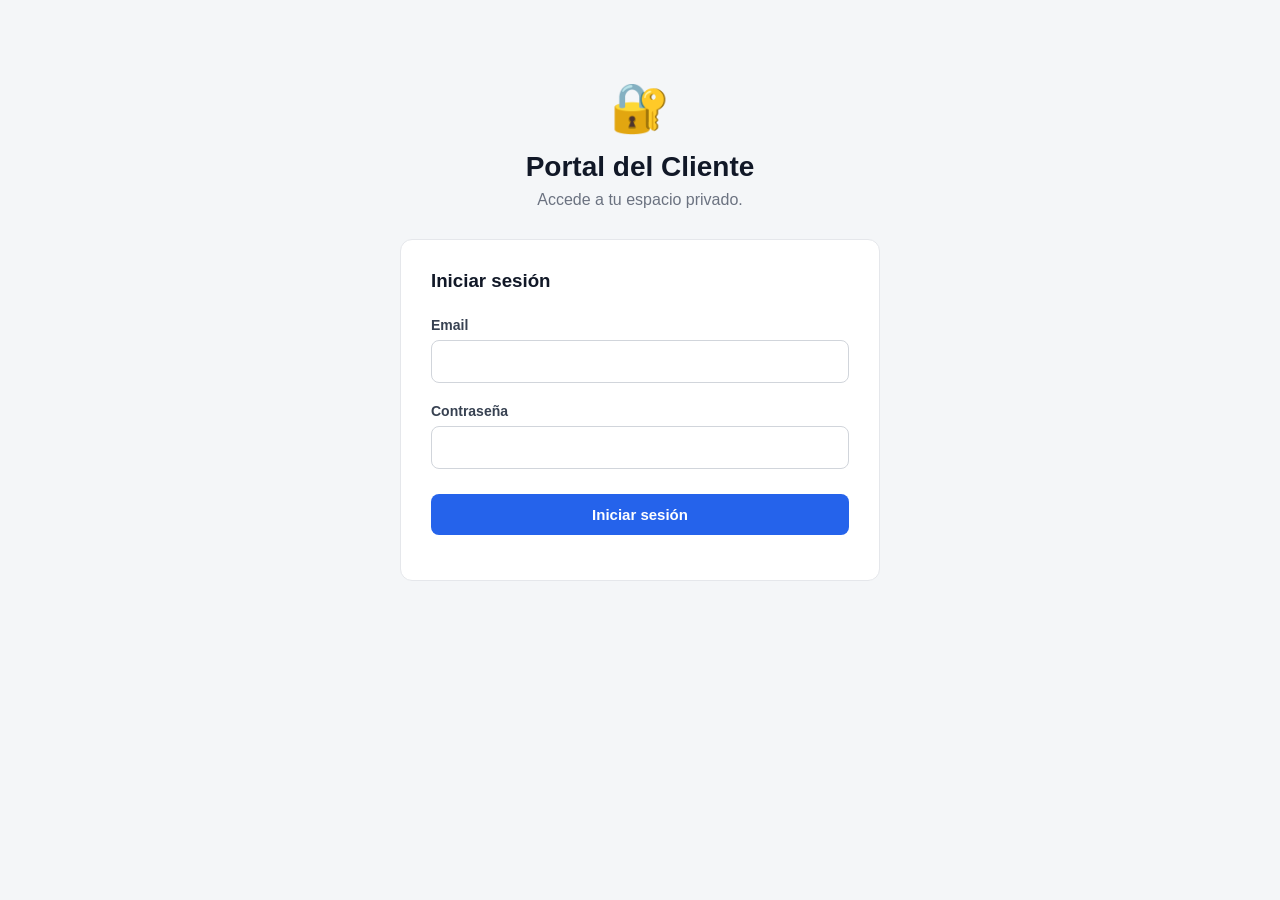
<file: index.html>
<!DOCTYPE html>
<html lang="es">

<head>

  <meta charset="UTF-8">

  <meta
    name="viewport"
    content="width=device-width, initial-scale=1.0"
  >

  <title>Portal del Cliente</title>

  <link
    rel="stylesheet"
    href="css/estilos.css"
  >

</head>


<body>


  <!-- =====================================================
       CABECERA
       ===================================================== -->

  <header class="portal-header">

    <div class="portal-header-left">

      <h1>
        Portal del Cliente
      </h1>

      <p id="usuarioCabecera">
        Cargando...
      </p>

    </div>


    <div class="portal-header-right">

      <button
        id="cerrarSesion"
        class="btn btn-danger"
        type="button"
      >
        Cerrar sesión
      </button>

    </div>

  </header>



  <!-- =====================================================
       CONTENIDO PRINCIPAL
       ===================================================== -->

  <main class="portal-container">


    <!-- ===================================================
         BIENVENIDA
         =================================================== -->

    <section class="welcome-section">

      <h2 id="bienvenida">
        Bienvenido
      </h2>

      <p>
        Desde aquí puedes gestionar toda la información
        relacionada con tu asesoría.
      </p>

    </section>



    <!-- ===================================================
         MÓDULOS
         =================================================== -->

    <section>

      <div class="modules-grid">


        <!-- DOCUMENTOS -->

        <a
          href="modulos/documentos/index.html"
          class="module-card"
        >

          <div>

            <div class="module-icon">
              📄
            </div>

            <h3>
              Documentos
            </h3>

            <p>
              Consulta, sube y descarga tus documentos.
            </p>

          </div>

        </a>



        <!-- TAREAS -->

        <a
          href="modulos/tareas/index.html"
          class="module-card"
        >

          <div>

            <div class="module-icon">
              ✅
            </div>

            <h3>
              Tareas
            </h3>

            <p>
              Consulta tus tareas y actualiza su estado.
            </p>

          </div>

        </a>



        <!-- AVISOS -->

        <a
          href="modulos/avisos/index.html"
          class="module-card"
        >

          <div>

            <div class="module-icon">
              🔔
            </div>

            <h3>
              Avisos
            </h3>

            <p>
              Consulta las comunicaciones de tu asesoría.
            </p>

          </div>

        </a>



        <!-- CALENDARIO -->

        <a
          href="modulos/calendario/index.html"
          class="module-card"
        >

          <div>

            <div class="module-icon">
              📅
            </div>

            <h3>
              Calendario
            </h3>

            <p>
              Consulta tus citas y próximos eventos.
            </p>

          </div>

        </a>


      </div>

    </section>



    <!-- ===================================================
         RESUMEN
         =================================================== -->

    <section class="dashboard-section">

      <h2>
        Resumen
      </h2>


      <div class="stats-grid">


        <!-- DOCUMENTOS -->

        <div class="stat-card">

          <div class="stat-card-title">
            Documentos
          </div>

          <div
            id="contadorDocumentos"
            class="stat-card-value"
          >
            -
          </div>

        </div>



        <!-- TAREAS -->

        <div class="stat-card">

          <div class="stat-card-title">
            Tareas
          </div>

          <div
            id="contadorTareas"
            class="stat-card-value"
          >
            -
          </div>

        </div>



        <!-- AVISOS -->

        <div class="stat-card">

          <div class="stat-card-title">
            Avisos no leídos
          </div>

          <div
            id="contadorAvisos"
            class="stat-card-value"
          >
            -
          </div>

        </div>



        <!-- EVENTOS -->

        <div class="stat-card">

          <div class="stat-card-title">
            Próximos eventos
          </div>

          <div
            id="contadorEventos"
            class="stat-card-value"
          >
            -
          </div>

        </div>


      </div>


      <p
        id="dashboardMessage"
        class="message"
      ></p>

    </section>


  </main>



  <!-- =====================================================
       PIE
       ===================================================== -->

  <footer class="portal-footer">

    Portal del Cliente · Kit Gestión Asesoría

  </footer>



  <!-- =====================================================
       JAVASCRIPT COMÚN
       ===================================================== -->

  <script src="js/comun.js"></script>


  <!-- =====================================================
       JAVASCRIPT DEL DASHBOARD
       ===================================================== -->

  <script>

    // =====================================================
    // COMPROBAR SESIÓN
    // =====================================================

    if (!comprobarSesion()) {

      throw new Error(
        "Sesión no válida"
      );

    }


    const usuario =
      obtenerUsuario();


    // =====================================================
    // MOSTRAR USUARIO
    // =====================================================

    document
      .getElementById(
        "usuarioCabecera"
      )
      .textContent =
        usuario.nombre;


    document
      .getElementById(
        "bienvenida"
      )
      .textContent =
        `Bienvenido, ${usuario.nombre}`;


    // =====================================================
    // CERRAR SESIÓN
    // =====================================================

    document
      .getElementById(
        "cerrarSesion"
      )
      .addEventListener(
        "click",
        cerrarSesion
      );


    // =====================================================
    // CARGAR RESUMEN
    // =====================================================

    async function cargarResumen() {

      const mensaje =
        document.getElementById(
          "dashboardMessage"
        );


      try {

        const resultados =
          await Promise.all([
            peticionAPI(
              "/api/documentos"
            ),
            peticionAPI(
              "/api/tareas"
            ),
            peticionAPI(
              "/api/cliente/avisos"
            ),
            peticionAPI(
              "/api/eventos-calendario"
            )
          ]);


        const datos =
          await Promise.all(
            resultados.map(
              respuesta =>
                respuesta.json()
            )
          );


        // =================================================
        // DOCUMENTOS
        // =================================================

        if (
          resultados[0].ok &&
          datos[0].ok &&
          Array.isArray(
            datos[0].documentos
          )
        ) {

          document
            .getElementById(
              "contadorDocumentos"
            )
            .textContent =
              datos[0].documentos.length;

        } else {

          document
            .getElementById(
              "contadorDocumentos"
            )
            .textContent =
              "-";
        }


        // =================================================
        // TAREAS
        // =================================================

        if (
          resultados[1].ok &&
          datos[1].ok &&
          Array.isArray(
            datos[1].tareas
          )
        ) {

          document
            .getElementById(
              "contadorTareas"
            )
            .textContent =
              datos[1].tareas.length;

        } else {

          document
            .getElementById(
              "contadorTareas"
            )
            .textContent =
              "-";
        }


        // =================================================
        // AVISOS
        // =================================================

        if (
          resultados[2].ok &&
          datos[2].ok &&
          Array.isArray(
            datos[2].avisos
          )
        ) {

          const avisosNoLeidos =
            datos[2].avisos.filter(
              aviso =>
                aviso.leido === false
            );


          document
            .getElementById(
              "contadorAvisos"
            )
            .textContent =
              avisosNoLeidos.length;

        } else {

          document
            .getElementById(
              "contadorAvisos"
            )
            .textContent =
              "-";
        }


        // =================================================
        // EVENTOS
        // =================================================

        if (
          resultados[3].ok &&
          datos[3].ok &&
          Array.isArray(
            datos[3].eventos
          )
        ) {

          const ahora =
            new Date();


          const proximosEventos =
            datos[3].eventos.filter(
              evento => {

                if (!evento.fechaInicio) {
                  return false;
                }


                const fechaInicio =
                  new Date(
                    evento.fechaInicio
                  );


                return (
                  !Number.isNaN(
                    fechaInicio.getTime()
                  ) &&
                  fechaInicio >= ahora
                );
              }
            );


          document
            .getElementById(
              "contadorEventos"
            )
            .textContent =
              proximosEventos.length;

        } else {

          document
            .getElementById(
              "contadorEventos"
            )
            .textContent =
              "-";
        }


      } catch (error) {

        console.error(
          "Error cargando resumen:",
          error
        );


        mensaje.textContent =
          "No se ha podido cargar el resumen del portal.";
      }
    }


    // =====================================================
    // INICIO
    // =====================================================

    cargarResumen();

  </script>


</body>

</html>
</file>
<file: css/estilos.css>
/* =========================================================
   ESTILOS GENERALES - PORTAL CLIENTE
   ========================================================= */

* {
  box-sizing: border-box;
}

html,
body {
  margin: 0;
  padding: 0;
  min-height: 100%;
}

body {
  font-family: Arial, Helvetica, sans-serif;
  background: #f4f6f8;
  color: #1f2937;
}


/* =========================================================
   CABECERA
   ========================================================= */

.portal-header {
  background: #ffffff;
  border-bottom: 1px solid #e5e7eb;
  padding: 18px 30px;

  display: flex;
  align-items: center;
  justify-content: space-between;

  gap: 20px;
}

.portal-header-left {
  display: flex;
  flex-direction: column;
  gap: 5px;
}

.portal-header-left h1 {
  margin: 0;
  font-size: 24px;
  color: #111827;
}

.portal-header-left p {
  margin: 0;
  color: #6b7280;
  font-size: 14px;
}

.portal-header-right {
  display: flex;
  align-items: center;
  gap: 10px;
}


/* =========================================================
   CONTENEDOR PRINCIPAL
   ========================================================= */

.portal-container {
  width: min(1200px, calc(100% - 40px));
  margin: 40px auto;
}


/* =========================================================
   BIENVENIDA
   ========================================================= */

.welcome-section {
  margin-bottom: 30px;
}

.welcome-section h2 {
  margin: 0 0 8px;
  font-size: 28px;
  color: #111827;
}

.welcome-section p {
  margin: 0;
  color: #6b7280;
}


/* =========================================================
   GRID DE MÓDULOS
   ========================================================= */

.modules-grid {
  display: grid;

  grid-template-columns:
    repeat(4, minmax(0, 1fr));

  gap: 20px;
}


/* =========================================================
   TARJETAS
   ========================================================= */

.module-card {
  background: #ffffff;

  border: 1px solid #e5e7eb;
  border-radius: 12px;

  padding: 25px;

  text-decoration: none;
  color: inherit;

  transition:
    transform 0.15s ease,
    box-shadow 0.15s ease,
    border-color 0.15s ease;

  display: flex;
  flex-direction: column;
  justify-content: space-between;

  min-height: 190px;
}

.module-card:hover {
  transform: translateY(-3px);

  border-color: #cbd5e1;

  box-shadow:
    0 8px 24px rgba(15, 23, 42, 0.08);
}

.module-icon {
  font-size: 36px;
  margin-bottom: 18px;
}

.module-card h3 {
  margin: 0 0 8px;

  font-size: 20px;
  color: #111827;
}

.module-card p {
  margin: 0;

  color: #6b7280;
  font-size: 14px;
  line-height: 1.5;
}


/* =========================================================
   INDICADORES
   ========================================================= */

.dashboard-section {
  margin-top: 35px;
}

.dashboard-section h2 {
  margin: 0 0 18px;

  font-size: 21px;
  color: #111827;
}

.stats-grid {
  display: grid;

  grid-template-columns:
    repeat(4, minmax(0, 1fr));

  gap: 15px;
}

.stat-card {
  background: #ffffff;

  border: 1px solid #e5e7eb;
  border-radius: 10px;

  padding: 20px;
}

.stat-card-title {
  color: #6b7280;
  font-size: 13px;
  margin-bottom: 8px;
}

.stat-card-value {
  color: #111827;
  font-size: 28px;
  font-weight: bold;
}


/* =========================================================
   BOTONES
   ========================================================= */

.btn {
  border: 0;
  border-radius: 8px;

  padding: 10px 15px;

  font-size: 14px;
  font-weight: 600;

  cursor: pointer;

  text-decoration: none;

  display: inline-flex;
  align-items: center;
  justify-content: center;

  transition:
    background 0.15s ease,
    transform 0.15s ease;
}

.btn:hover {
  transform: translateY(-1px);
}

.btn-primary {
  background: #2563eb;
  color: #ffffff;
}

.btn-primary:hover {
  background: #1d4ed8;
}

.btn-secondary {
  background: #f3f4f6;
  color: #374151;
}

.btn-secondary:hover {
  background: #e5e7eb;
}

.btn-danger {
  background: #dc2626;
  color: #ffffff;
}

.btn-danger:hover {
  background: #b91c1c;
}


/* =========================================================
   MENSAJES
   ========================================================= */

.message {
  margin-top: 15px;

  color: #6b7280;
  font-size: 14px;
}


/* =========================================================
   PIE
   ========================================================= */

.portal-footer {
  width: min(1200px, calc(100% - 40px));

  margin: 50px auto 25px;

  text-align: center;

  color: #9ca3af;
  font-size: 13px;
}


/* =========================================================
   RESPONSIVE
   ========================================================= */

@media (max-width: 900px) {

  .modules-grid {
    grid-template-columns:
      repeat(2, minmax(0, 1fr));
  }

  .stats-grid {
    grid-template-columns:
      repeat(2, minmax(0, 1fr));
  }

}


@media (max-width: 600px) {

  .portal-header {
    padding: 15px 20px;

    flex-direction: column;
    align-items: flex-start;
  }

  .portal-header-right {
    width: 100%;
  }

  .portal-header-right .btn {
    flex: 1;
  }

  .portal-container {
    width: min(100% - 30px, 1200px);

    margin: 25px auto;
  }

  .welcome-section h2 {
    font-size: 24px;
  }

  .modules-grid {
    grid-template-columns: 1fr;
  }

  .stats-grid {
    grid-template-columns: 1fr;
  }

}
</file>
